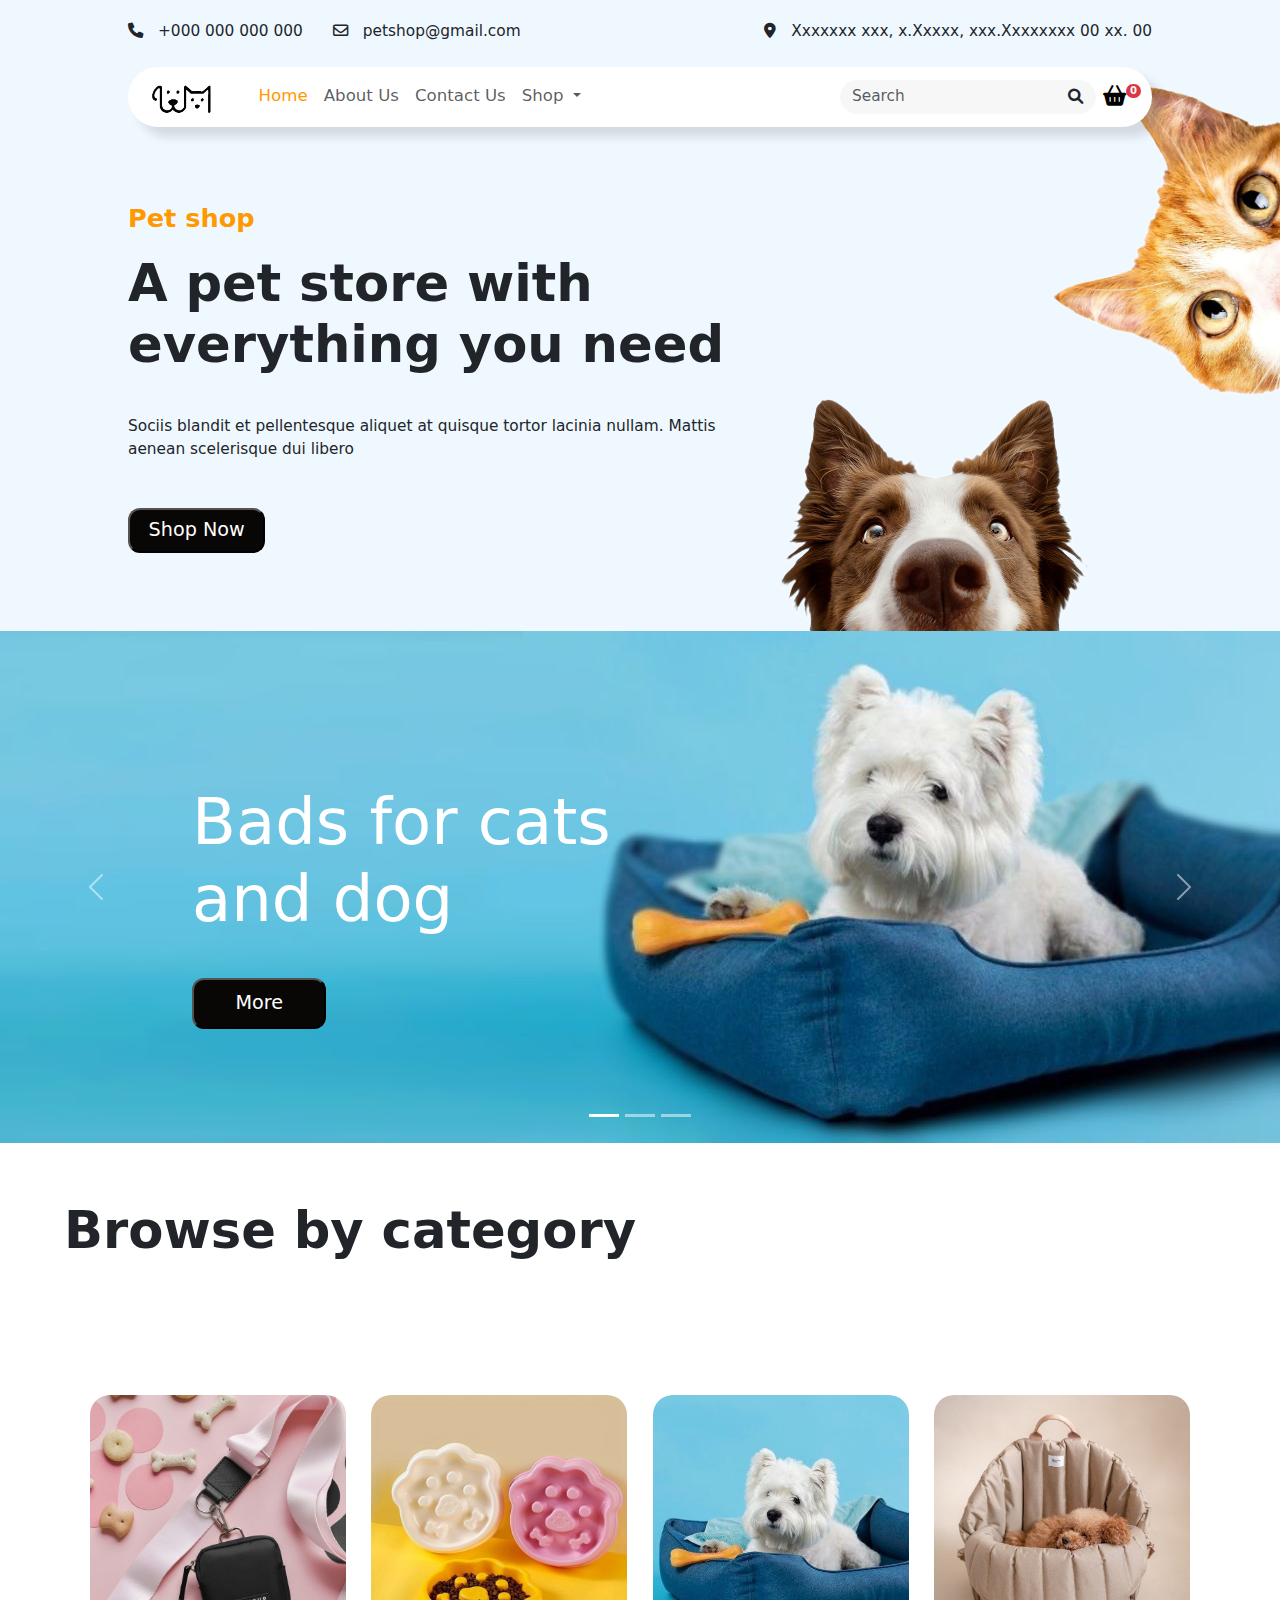
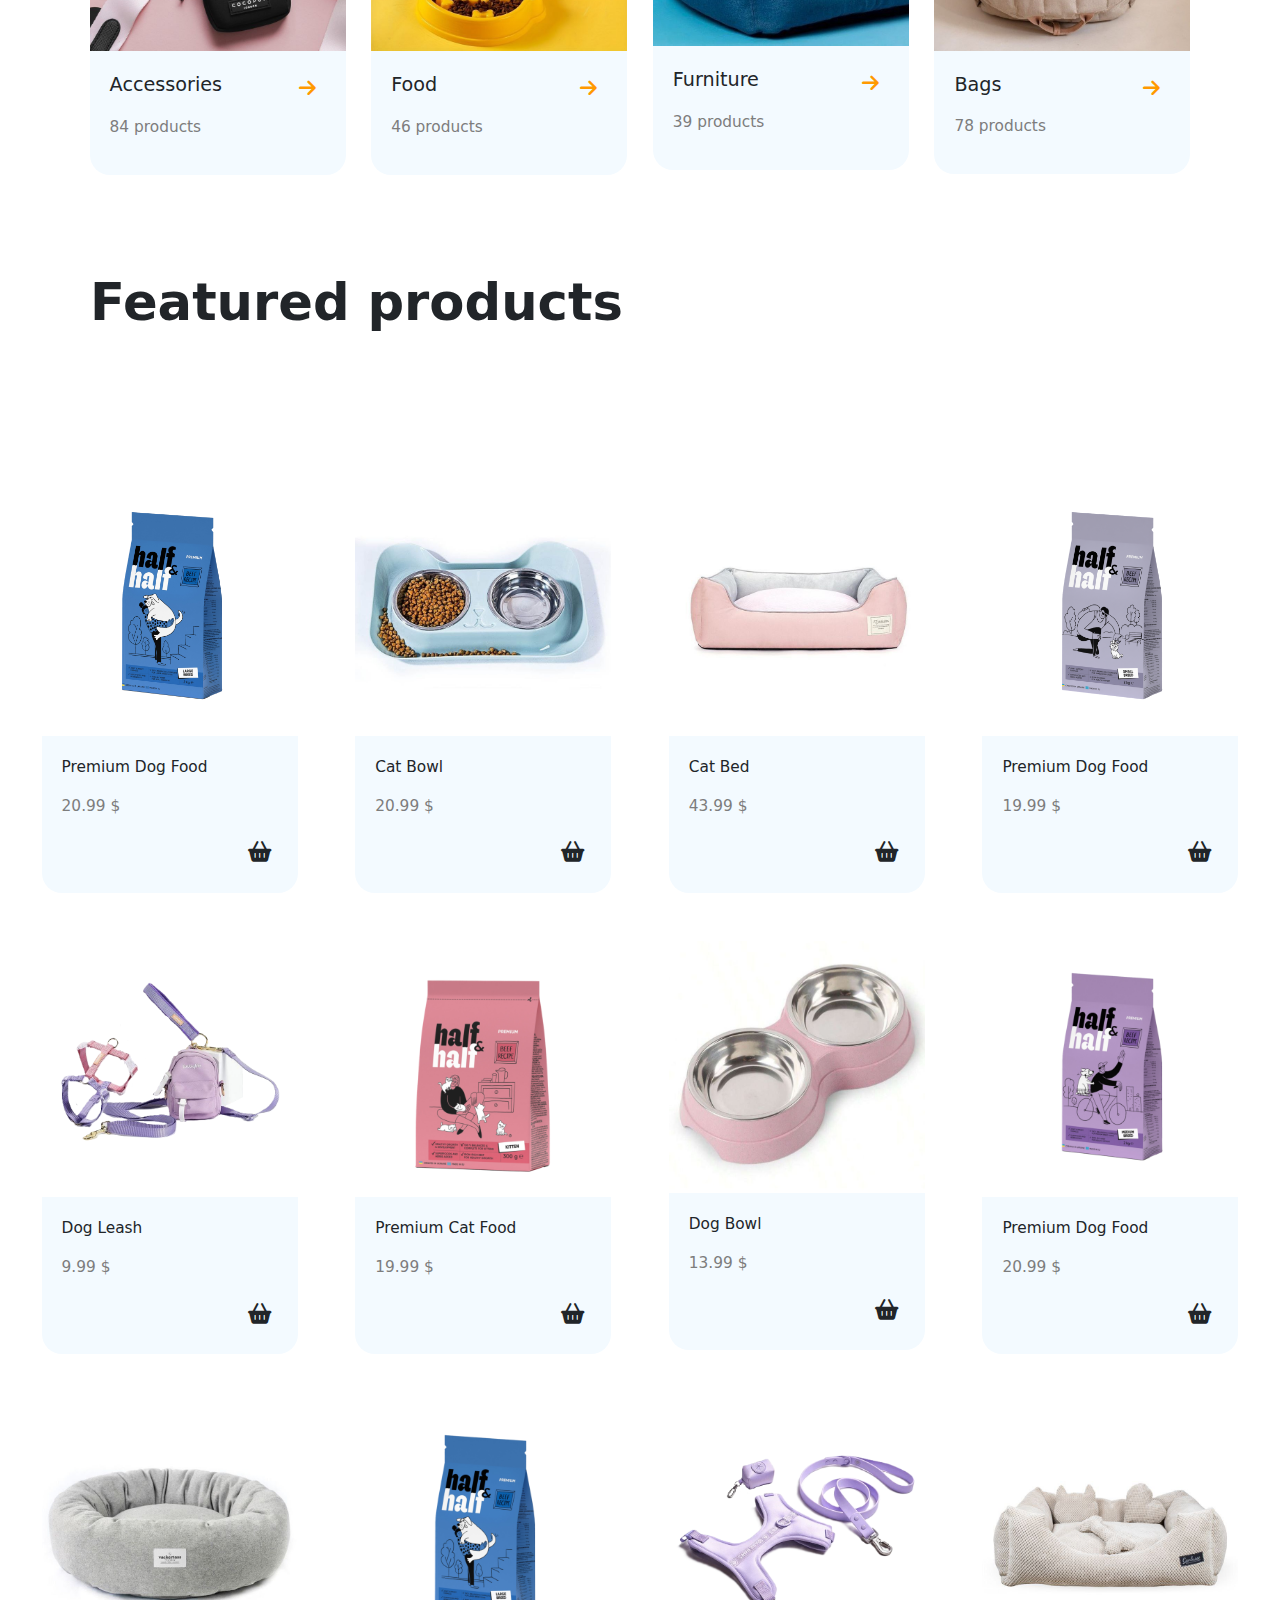
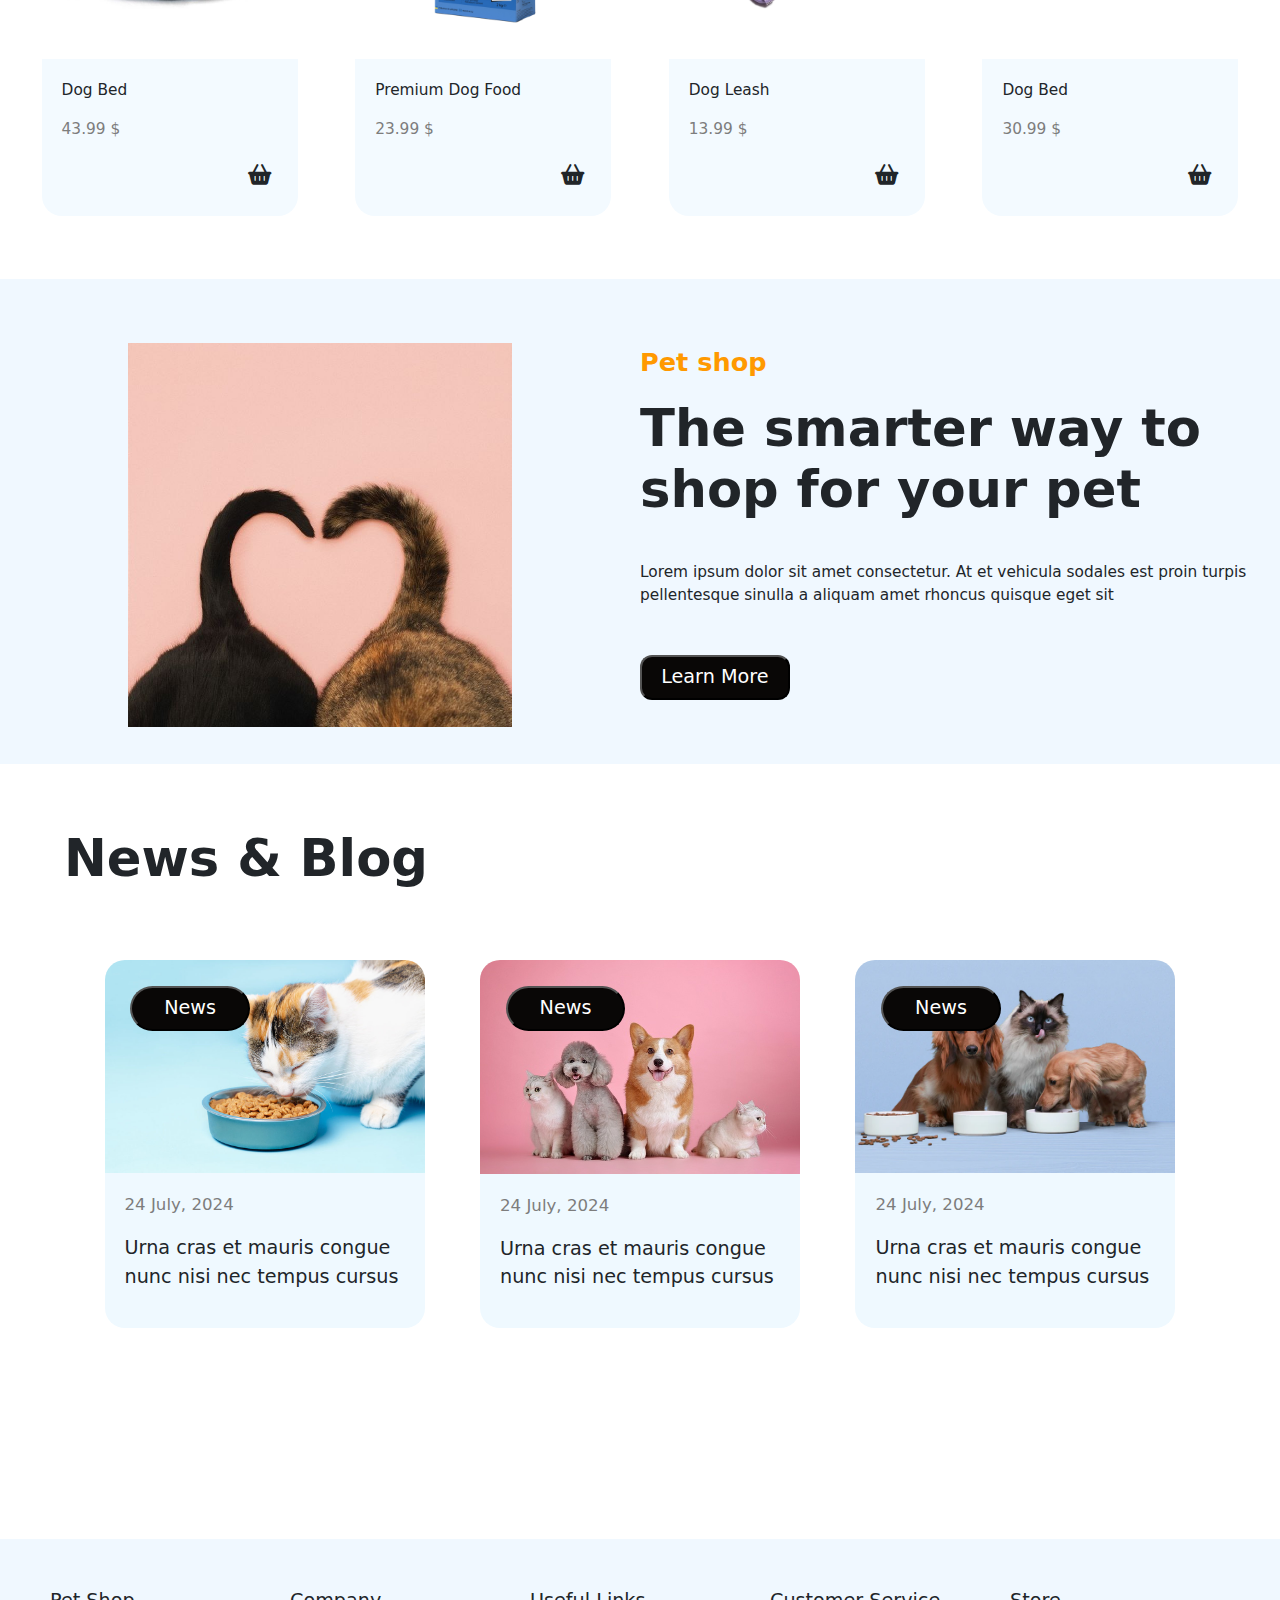
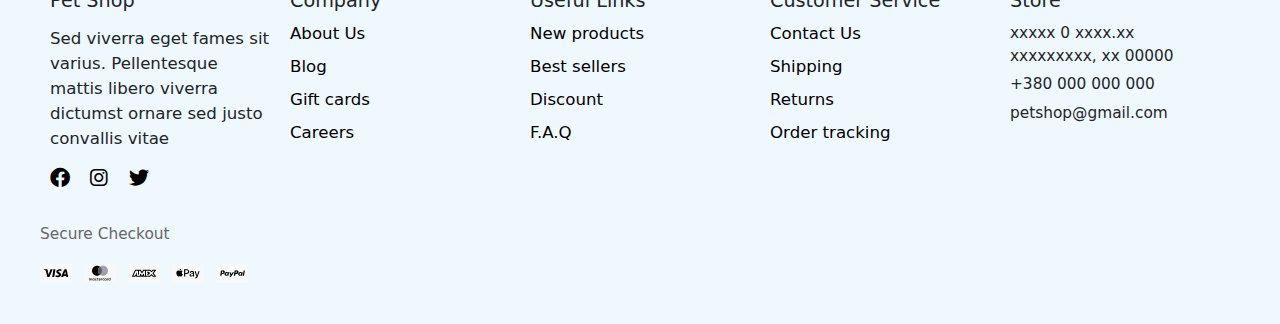
<file: index.html>
<!DOCTYPE html>
<html lang="en">

<head>
    <meta charset="UTF-8">
    <meta name="viewport" content="width=device-width, initial-scale=1.0">
    <title>PetShop</title>
    <link rel="shortcut icon" href="img/icon.png" type="image/png">
    <link href="https://cdn.jsdelivr.net/npm/bootstrap@5.3.3/dist/css/bootstrap.min.css" rel="stylesheet"
        integrity="sha384-QWTKZyjpPEjISv5WaRU9OFeRpok6YctnYmDr5pNlyT2bRjXh0JMhjY6hW+ALEwIH" crossorigin="anonymous">
    <link rel="stylesheet" href="css/style.css">
    <link rel="stylesheet" href="https://cdnjs.cloudflare.com/ajax/libs/font-awesome/6.0.0/css/all.min.css" />
</head>

<body>
    <!--Header-->
    <header class="header">
        <div class="first_header">
            <div class="first_header1">
                <p class="phone"><i class="fa-solid fa-phone"></i>+000 000 000 000</p>
                <p class="envelope"><i class="fa-regular fa-envelope"></i>petshop@gmail.com</p>
            </div>
            <div class="first_header2">
                <p class="location"><i class="fa-solid fa-location-dot"></i>Xxxxxxx xxx, x.Xxxxx, xxx.Xxxxxxxx 00 xx. 00
                </p>
            </div>
        </div>
        <nav class="navbar navbar-expand-lg">
            <div class="container-fluid">
                <img class="navbar-brand" href="index.html" src="img/logopet.png" alt="PetShop">
                <button class="navbar-toggler" type="button" data-bs-toggle="collapse"
                    data-bs-target="#navbarSupportedContent" aria-controls="navbarSupportedContent"
                    aria-expanded="false" aria-label="Toggle navigation">
                    <span class="navbar-toggler-icon"></span>
                </button>
                <div class="collapse navbar-collapse " id="navbarSupportedContent">
                    <ul class="navbar-nav me-auto mb-2 mb-lg-0">
                        <li class="nav-item">
                            <a class="home_btn nav-link nav_link activ" aria-current="page" href="index.html">Home</a>
                        </li>
                        <li class="nav-item">
                            <a class="nav-link nav_link" href="about.html">About Us</a>
                        </li>
                        <li class="nav-item">
                            <a class="nav-link nav_link" href="contact.html">Contact Us</a>
                        </li>
                        <li class="nav-item dropdown ">
                            <a class="nav-link dropdown-toggle nav_link" href="#" role="button"
                                data-bs-toggle="dropdown" aria-expanded="false">
                                Shop
                            </a>
                            <ul class="dropdown-menu">
                                <li><a class="dropdown-item" href="#">For cat</a></li>
                                <li><a class="dropdown-item" href="#">For dog</a></li>
                                <li>
                                    <hr class="dropdown-divider">
                                </li>
                                <li><a class="dropdown-item" href="#">For other pet</a></li>
                            </ul>
                        </li>
                    </ul>
                    <div class="search_form_basket">
                        <form class="d-flex search_form" role="search">
                            <input class="form-control me-2 search_placeholder " type="search" placeholder="Search"
                                aria-label="Search">
                            <button class="btn btn_search" type="submit"><i
                                    class="fa-solid fa-magnifying-glass "></i></button>
                        </form>
                        <button class="nav-item basket " id="cartBtn">
                            <i class="fa-solid fa-basket-shopping fa-lg"></i>
                            <span class="position-absolute top-10 start-90 badge text-light text-bg-danger rounded-pill cart-counter">0</span>
                        </button>
                    </div>
                </div>
            </div>
        </nav>
    </header>
    <main>
        <!--Pet shop-->
        <div>
            <div class="block1">
                <div class="text_block1">
                    <p class="p_block1_orange">Pet shop</p>
                    <h1 class="h1 h1_block1">A pet store with everything you need</h1>
                    <p class="p_block1">Sociis blandit et pellentesque aliquet at quisque tortor lacinia nullam. Mattis
                        aenean scelerisque dui libero</p>
                    <button class="button_block1">Shop Now</button>
                </div>
                <div class="img_block1_container">
                    <img class="img1_block1" src="img/cat.png" alt="">
                    <img class="img2_block1" src="img/dog.png" alt="">
                </div>
            </div>
        </div>
        <!--Carousel-->
        <div id="carouselExampleIndicators" class="carousel slide">
            <div class="carousel-indicators">
                <button type="button" data-bs-target="#carouselExampleIndicators" data-bs-slide-to="0" class="active"
                    aria-current="true" aria-label="Slide 1"></button>
                <button type="button" data-bs-target="#carouselExampleIndicators" data-bs-slide-to="1"
                    aria-label="Slide 2"></button>
                <button type="button" data-bs-target="#carouselExampleIndicators" data-bs-slide-to="2"
                    aria-label="Slide 3"></button>
            </div>
            <div class="carousel-inner">
                <div class="carousel-item active">
                    <img src="img/carousel_image1.png" class="d-block w-100" alt="...">
                    <div class="carousel-caption carousel_label">
                        <h1>Bads for cats and dog</h1>
                        <button class="button_carousel button_block1">More</button>
                    </div>
                </div>
                <div class="carousel-item">
                    <img src="img/carousel_image2.png" class="d-block w-100" alt="...">
                    <div class="carousel-caption carousel_label">
                        <h1>Food for cats and dog</h1>
                        <button class="button_carousel button_block1">More</button>
                    </div>
                </div>
                <div class="carousel-item">
                    <img src="img/carousel_image3.png" class="d-block w-100" alt="...">
                </div>
            </div>
            <button class="carousel-control-prev" type="button" data-bs-target="#carouselExampleIndicators"
                data-bs-slide="prev">
                <span class="carousel-control-prev-icon" aria-hidden="true"></span>
                <span class="visually-hidden">Previous</span>
            </button>
            <button class="carousel-control-next" type="button" data-bs-target="#carouselExampleIndicators"
                data-bs-slide="next">
                <span class="carousel-control-next-icon" aria-hidden="true"></span>
                <span class="visually-hidden">Next</span>
            </button>
        </div>
        <!--Card category-->
        <div class="category">
            <h1 class="h1 h1_category">Browse by category</h1>
            <div class="cards">
                <div class='card'>
                    <img class='card-img' src='img/accessories.png' alt=''>
                    <div class="card-information">
                        <p class='text-card'>Accessories <a class="btn_more" href="#"><i
                                    class="fa-solid fa-arrow-right"></i></a></p>
                        <p class='products-number-card'>84 products</p>
                    </div>
                </div>
                <div class='card'>
                    <img class='card-img' src='img/food.png' alt=''>
                    <div class="card-information">
                        <p class='text-card'>Food <a class="btn_more" href="#"><i
                                    class="fa-solid fa-arrow-right"></i></a></p>
                        <p class='products-number-card'>46 products</p>
                    </div>
                </div>
                <div class='card'>
                    <img class='card-img' src='img/furniture.jpg' alt=''>
                    <div class="card-information">
                        <p class='text-card'>Furniture <a class="btn_more" href="#"><i
                                    class="fa-solid fa-arrow-right"></i></a></p>
                        <p class='products-number-card'>39 products</p>
                    </div>
                </div>
                <div class='card'>
                    <img class='card-img' src='img/bags.jpg' alt=''>
                    <div class="card-information">
                        <p class='text-card'>Bags <a class="btn_more" href="#"><i
                                    class="fa-solid fa-arrow-right"></i></a></p>
                        <p class='products-number-card'>78 products</p>
                    </div>
                </div>
            </div>
        </div>

        <div class="featured_products">
            <h1 class="h1 h1_featured">Featured products</h1>
            <div class="products-list">
                <!--Тут вигружатимуться дані товарів з JS-->
            </div>
        </div>
        <div class="block2">
            <img class="img1_block2" src="img/cat_tails.jpg" alt="">
            <div class="text_block1 text_block2">
                <p class="p_block1_orange p_block2_orange">Pet shop</p>
                <h1 class="h1 h1_block1 h1_block2">The smarter way to shop for your pet</h1>
                <p class="p_block1 p_block2">Lorem ipsum dolor sit amet consectetur. At et vehicula sodales est proin
                    turpis pellentesque sinulla a aliquam amet rhoncus quisque eget sit</p>
                <button class="button_block1 button_block1">Learn More</button>
            </div>
        </div>
        <!--News-->
        <div class="news">
            <h1 class="h1">News & Blog</h1>
            <div class="cards_news cards_featured_products">
                <div class='card_news card_featured_products'>
                    <button class=" button_news">News</button>
                    <img class='card-img_news card-img_featured_products' src='img/catfoodblue.jpg' alt=''>
                    <div class="card-information_news card-information_featured_products">
                        <p class='date products-number-card'>24 July, 2024</p>
                        <p class='text-card'>Urna cras et mauris congue nunc nisi nec tempus cursus </p>
                    </div>
                </div>
                <div class='card_news card_featured_products'>
                    <button class=" button_news">News</button>
                    <img class='card-img_news card-img_featured_products' src='img/petsnews.jpg' alt=''>
                    <div class="card-information_news card-information_featured_products">
                        <p class='date products-number-card'>24 July, 2024</p>
                        <p class='text-card'>Urna cras et mauris congue nunc nisi nec tempus cursus </p>
                    </div>
                </div>
                <div class='card_news card_featured_products'>
                    <button class=" button_news">News</button>
                    <img class='card-img_news card-img_featured_products' src='img/news1.webp' alt=''>
                    <div class="card-information_news card-information_featured_products">
                        <p class='date products-number-card'>24 July, 2024</p>
                        <p class='text-card'>Urna cras et mauris congue nunc nisi nec tempus cursus </p>
                    </div>
                </div>

            </div>
        </div>
    </main>
    <!--Footer-->
    <footer>
        <div class="footer-container">
            <div class="footer-section brand">
                <h3>Pet Shop</h3>
                <p class="brand_p">Sed viverra eget fames sit varius. Pellentesque mattis libero viverra dictumst ornare sed justo
                    convallis vitae</p>
                <div class="social-icons">
                    <i class="fab fa-facebook"></i>
                    <i class="fab fa-instagram"></i>
                    <i class="fab fa-twitter"></i>
                </div>
            </div>

            <div class="footer-section">
                <h4>Company</h4>
                <ul>
                    <li><a href="#">About Us</a></li>
                    <li><a href="#">Blog</a></li>
                    <li><a href="#">Gift cards</a></li>
                    <li><a href="#">Careers</a></li>
                </ul>
            </div>

            <div class="footer-section">
                <h4>Useful Links</h4>
                <ul>
                    <li><a href="#">New products</a></li>
                    <li><a href="#">Best sellers</a></li>
                    <li><a href="#">Discount</a></li>
                    <li><a href="#">F.A.Q</a></li>
                </ul>
            </div>

            <div class="footer-section">
                <h4>Customer Service</h4>
                <ul>
                    <li><a href="#">Contact Us</a></li>
                    <li><a href="#">Shipping</a></li>
                    <li><a href="#">Returns</a></li>
                    <li><a href="#">Order tracking</a></li>
                </ul>
            </div>

            <div class="footer-section store-info">
                <h4>Store</h4>
                <p>xxxxx 0 xxxx.xx<br>xxxxxxxxx, xx 00000</p>
                <p>+380 000 000 000</p>
                <p>petshop@gmail.com</p>
            </div>
        </div>
        <div class="footer-bottom">
            <div class="payment-methods">
                <p>Secure Checkout</p>
                <img src="img/payment-methods-global-l.svg">
            </div>
        </div>
    </footer>
    <script src="js/script.js"></script>
    <script src="js/cart.js"></script>
    <script src="https://cdn.jsdelivr.net/npm/bootstrap@5.3.3/dist/js/bootstrap.bundle.min.js"
        integrity="sha384-YvpcrYf0tY3lHB60NNkmXc5s9fDVZLESaAA55NDzOxhy9GkcIdslK1eN7N6jIeHz"
        crossorigin="anonymous"></script>
    <link rel="stylesheet" href="js/script.js">
</body>

</html>
</file>
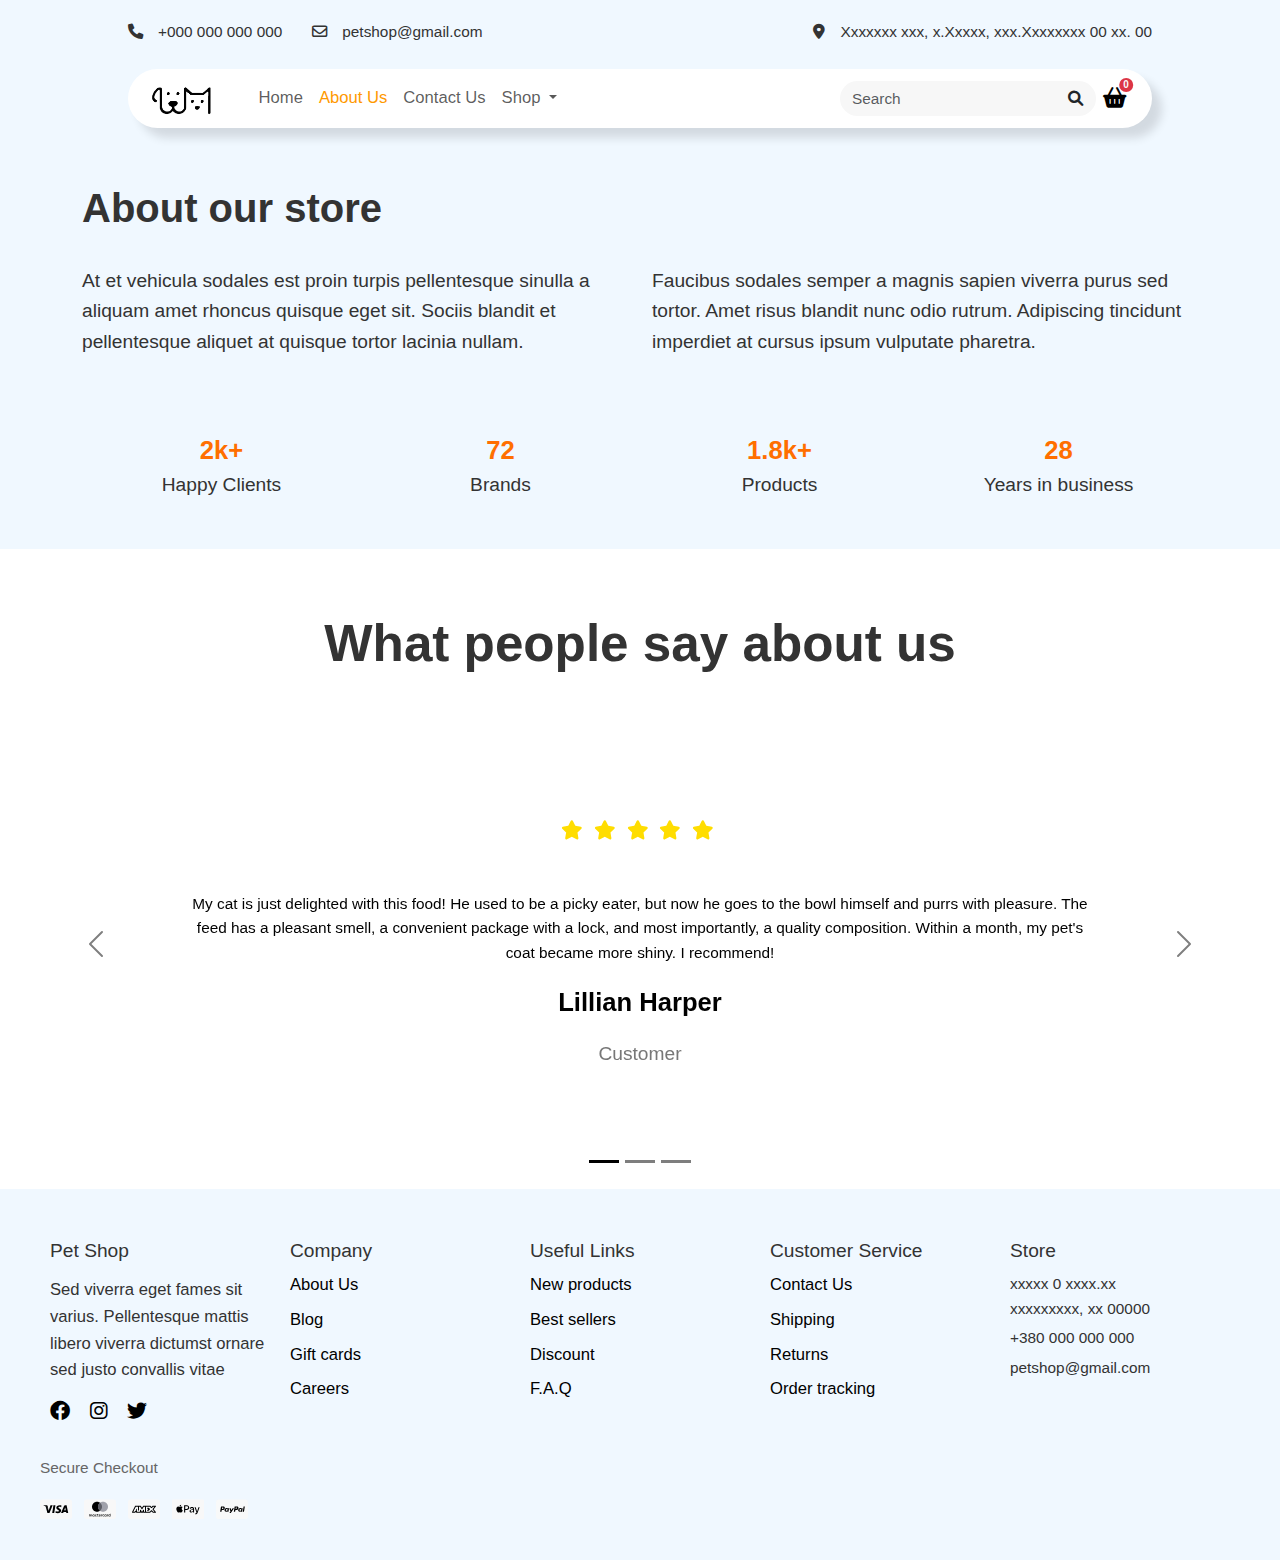
<file: about.html>
<!DOCTYPE html>
<html lang="en">

<head>
    <meta charset="UTF-8">
    <meta name="viewport" content="width=device-width, initial-scale=1.0">
    <title>PetShop</title>
    <link rel="shortcut icon" href="img/icon.png" type="image/png">
    <link href="https://cdn.jsdelivr.net/npm/bootstrap@5.3.3/dist/css/bootstrap.min.css" rel="stylesheet"
        integrity="sha384-QWTKZyjpPEjISv5WaRU9OFeRpok6YctnYmDr5pNlyT2bRjXh0JMhjY6hW+ALEwIH" crossorigin="anonymous">
    <link rel="stylesheet" href="css/style.css">
    <link rel="stylesheet" href="https://cdnjs.cloudflare.com/ajax/libs/font-awesome/6.0.0/css/all.min.css" />
</head>

<body class="body">
    <header class="header">
        <div class="first_header">
            <div class="first_header1">
                <p class="phone"><i class="fa-solid fa-phone"></i>+000 000 000 000</p>
                <p class="envelope"><i class="fa-regular fa-envelope"></i>petshop@gmail.com</p>
            </div>
            <div class="first_header2">
                <p class="location"><i class="fa-solid fa-location-dot"></i>Xxxxxxx xxx, x.Xxxxx, xxx.Xxxxxxxx 00 xx. 00
                </p>
            </div>
        </div>
        <nav class="navbar navbar-expand-lg">
            <div class="container-fluid">
                <img class="navbar-brand" href="index.html" src="img/logopet.png" alt="PetShop">
                <button class="navbar-toggler" type="button" data-bs-toggle="collapse"
                    data-bs-target="#navbarSupportedContent" aria-controls="navbarSupportedContent"
                    aria-expanded="false" aria-label="Toggle navigation">
                    <span class="navbar-toggler-icon"></span>
                </button>
                <div class="collapse navbar-collapse " id="navbarSupportedContent">
                    <ul class="navbar-nav me-auto mb-2 mb-lg-0">
                        <li class="nav-item">
                            <a class="home_btn nav-link nav_link " aria-current="page" href="index.html">Home</a>
                        </li>
                        <li class="nav-item">
                            <a class="nav-link nav_link activ" href="about.html">About Us</a>
                        </li>
                        <li class="nav-item">
                            <a class="nav-link nav_link" href="contact.html">Contact Us</a>
                        </li>
                        <li class="nav-item dropdown ">
                            <a class="nav-link dropdown-toggle nav_link" href="#" role="button"
                                data-bs-toggle="dropdown" aria-expanded="false">
                                Shop
                            </a>
                            <ul class="dropdown-menu">
                                <li><a class="dropdown-item" href="">For cat</a></li>
                                <li><a class="dropdown-item" href="">For dog</a></li>
                                <li>
                                    <hr class="dropdown-divider">
                                </li>
                                <li><a class="dropdown-item" href="">For other pet</a></li>
                            </ul>
                        </li>
                    </ul>
                    <div class="search_form_basket">
                        <form class="d-flex search_form" role="search">
                            <input class="form-control me-2 search_placeholder " type="search" placeholder="Search"
                                aria-label="Search">
                            <button class="btn btn_search" type="submit"><i
                                    class="fa-solid fa-magnifying-glass "></i></button>
                        </form>
                        <button class="nav-item basket " id="cartBtn">
                            <i class="fa-solid fa-basket-shopping fa-lg"></i>
                            <span class="position-absolute top-10 start-90 translate-middle badge text-light text-bg-danger rounded-pill">0</span>
                        </button>
                    </div>
                </div>
            </div>
        </nav>
    </header>
    <section class="about-store" style="background-color: aliceblue;">
        <div class="container py-5">
            <h1 style="margin-bottom: 3%;font-weight: 600;">About our store</h1>
            <div class="row">
                <div class="col-md-6">
                    <p style="font-size: 1.5vw;">
                        At et vehicula sodales est proin turpis pellentesque sinulla a aliquam amet rhoncus
                        quisque eget sit. Sociis blandit et pellentesque aliquet at quisque tortor lacinia nullam.
                        
                    </p>
                </div>
                <div class="col-md-6">
                    <p style="font-size: 1.5vw;">
                        Faucibus sodales semper a magnis sapien viverra purus sed
                        tortor. Amet risus blandit nunc odio rutrum. Adipiscing tincidunt imperdiet at cursus ipsum
                        vulputate pharetra.
                    </p>
                </div>
            </div>
            <div class=" text-center stats" style="flex-wrap:nowrap;font-size:1.5vw;display: flex;margin-top: 5%;">
                <div class="col-md-3 p"><span style="font-size: 2vw;">2k+</span><br>Happy Clients</div>
                <div class="col-md-3"><span style="font-size: 2vw;">72</span><br>Brands</div>
                <div class="col-md-3"><span style="font-size: 2vw;">1.8k+</span><br>Products</div>
                <div class="col-md-3"><span style="font-size: 2vw;">28</span><br>Years in business</div>
            </div>
        </div>
    </section>
<section>
    <h2 class="h1 text-center mb-4" style="margin-top: 5%;">What people say about us</h2>
    <div id="carouselExampleDark" class="carousel carousel-dark slide" >
        <div class="carousel-indicators">
          <button type="button" data-bs-target="#carouselExampleDark" data-bs-slide-to="0" class="active" aria-current="true" aria-label="Slide 1"></button>
          <button type="button" data-bs-target="#carouselExampleDark" data-bs-slide-to="1" aria-label="Slide 2"></button>
          <button type="button" data-bs-target="#carouselExampleDark" data-bs-slide-to="2" aria-label="Slide 3"></button>
        </div>
        <div class="carousel-inner">
          <div class="carousel-item active"  style="margin-bottom:5vw;" data-bs-interval="10000">
            <img src="img/about.png" class="d-block w-100" alt="...">
            <div class="carousel-caption d-none d-md-block">
              <h5>
                <i class="fa-solid fa-star"></i>
                <i class="fa-solid fa-star"></i>
                <i class="fa-solid fa-star"></i>
                <i class="fa-solid fa-star"></i>
                <i class="fa-solid fa-star"></i>
            </h5>
              <p class="feedback">My cat is just delighted with this food! He used to be a picky eater, but now he goes to the bowl himself and purrs with pleasure. The feed has a pleasant smell, a convenient package with a lock, and most importantly, a quality composition. Within a month, my pet's coat became more shiny. I recommend!</p>
                <p class="name" >Lillian Harper</p>
                <p class="customer">Customer</p>
            </div>
          </div>
          <div class="carousel-item" style="margin-bottom:5vw;" data-bs-interval="2000">
            <img src="img/about.png" class="d-block w-100" alt="...">
            <div class="carousel-caption d-none d-md-block">
              <h5>
                <i class="fa-solid fa-star"></i>
                <i class="fa-solid fa-star"></i>
                <i class="fa-solid fa-star"></i>
                <i class="fa-solid fa-star"></i>
                <i class="fa-solid fa-star"></i>
            </h5>
              <p class="feedback">This is the best filler I have ever bought! It perfectly absorbs odors, does not create dust and is easily disposed of. The cat quickly got used to it, and now the house is always clean and there is no unpleasant smell. The price is a little higher than the competition, but the quality justifies the cost. I will definitely buy more!</p>
                <p class="name" >Jameson Caldwell</p>
                <p class="customer">Customer</p>
            </div>
          </div>
          <div class="carousel-item" style="margin-bottom:5vw;">
            <img src="img/about.png" class="d-block w-100" alt="...">
            <div class="carousel-caption d-none d-md-block">
              <h5>
                <i class="fa-solid fa-star"></i>
                <i class="fa-solid fa-star"></i>
                <i class="fa-solid fa-star"></i>
                <i class="fa-solid fa-star"></i>
                <i class="fa-solid fa-star"></i>
            </h5>
              <p class="feedback">A very convenient toy that is ideal for active walks with the dog. My labrador loves to carry it and bring it back. The ball bounces well, and the rope makes it easy to hold. The only downside is that the rope can wear out quickly for large dogs, but it's worth it for the price.</p>
                <p class="name" >Eleanor Whitmore</p>
                <p class="customer">Customer</p>
            </div>
          </div>
        </div>
        <button class="carousel-control-prev" type="button" data-bs-target="#carouselExampleDark" data-bs-slide="prev">
          <span class="carousel-control-prev-icon" aria-hidden="true"></span>
          <span class="visually-hidden">Previous</span>
        </button>
        <button class="carousel-control-next" type="button" data-bs-target="#carouselExampleDark" data-bs-slide="next">
          <span class="carousel-control-next-icon" aria-hidden="true"></span>
          <span class="visually-hidden">Next</span>
        </button>
      </div>
</section>
            
    <footer>
        <div class="footer-container">
            <div class="footer-section brand">
                <h3>Pet Shop</h3>
                <p class="brand_p">Sed viverra eget fames sit varius. Pellentesque mattis libero viverra dictumst ornare
                    sed justo
                    convallis vitae</p>
                <div class="social-icons">
                    <i class="fab fa-facebook"></i>
                    <i class="fab fa-instagram"></i>
                    <i class="fab fa-twitter"></i>
                </div>
            </div>

            <div class="footer-section">
                <h4>Company</h4>
                <ul>
                    <li><a href="#">About Us</a></li>
                    <li><a href="#">Blog</a></li>
                    <li><a href="#">Gift cards</a></li>
                    <li><a href="#">Careers</a></li>
                </ul>
            </div>

            <div class="footer-section">
                <h4>Useful Links</h4>
                <ul>
                    <li><a href="#">New products</a></li>
                    <li><a href="#">Best sellers</a></li>
                    <li><a href="#">Discount</a></li>
                    <li><a href="#">F.A.Q</a></li>
                </ul>
            </div>

            <div class="footer-section">
                <h4>Customer Service</h4>
                <ul>
                    <li><a href="#">Contact Us</a></li>
                    <li><a href="#">Shipping</a></li>
                    <li><a href="#">Returns</a></li>
                    <li><a href="#">Order tracking</a></li>
                </ul>
            </div>

            <div class="footer-section store-info">
                <h4>Store</h4>
                <p>xxxxx 0 xxxx.xx<br>xxxxxxxxx, xx 00000</p>
                <p>+380 000 000 000</p>
                <p>petshop@gmail.com</p>
            </div>
        </div>
        <div class="footer-bottom">
            <div class="payment-methods">
                <p>Secure Checkout</p>
                <img src="img/payment-methods-global-l.svg">
            </div>
        </div>
    </footer>
    <script src="js/script.js"></script>
    <script src="js/cart.js"></script>
    <script src="https://cdn.jsdelivr.net/npm/bootstrap@5.3.3/dist/js/bootstrap.bundle.min.js"
        integrity="sha384-YvpcrYf0tY3lHB60NNkmXc5s9fDVZLESaAA55NDzOxhy9GkcIdslK1eN7N6jIeHz"
        crossorigin="anonymous"></script>
    <link rel="stylesheet" href="js/script.js">
</body>

</html>
</file>
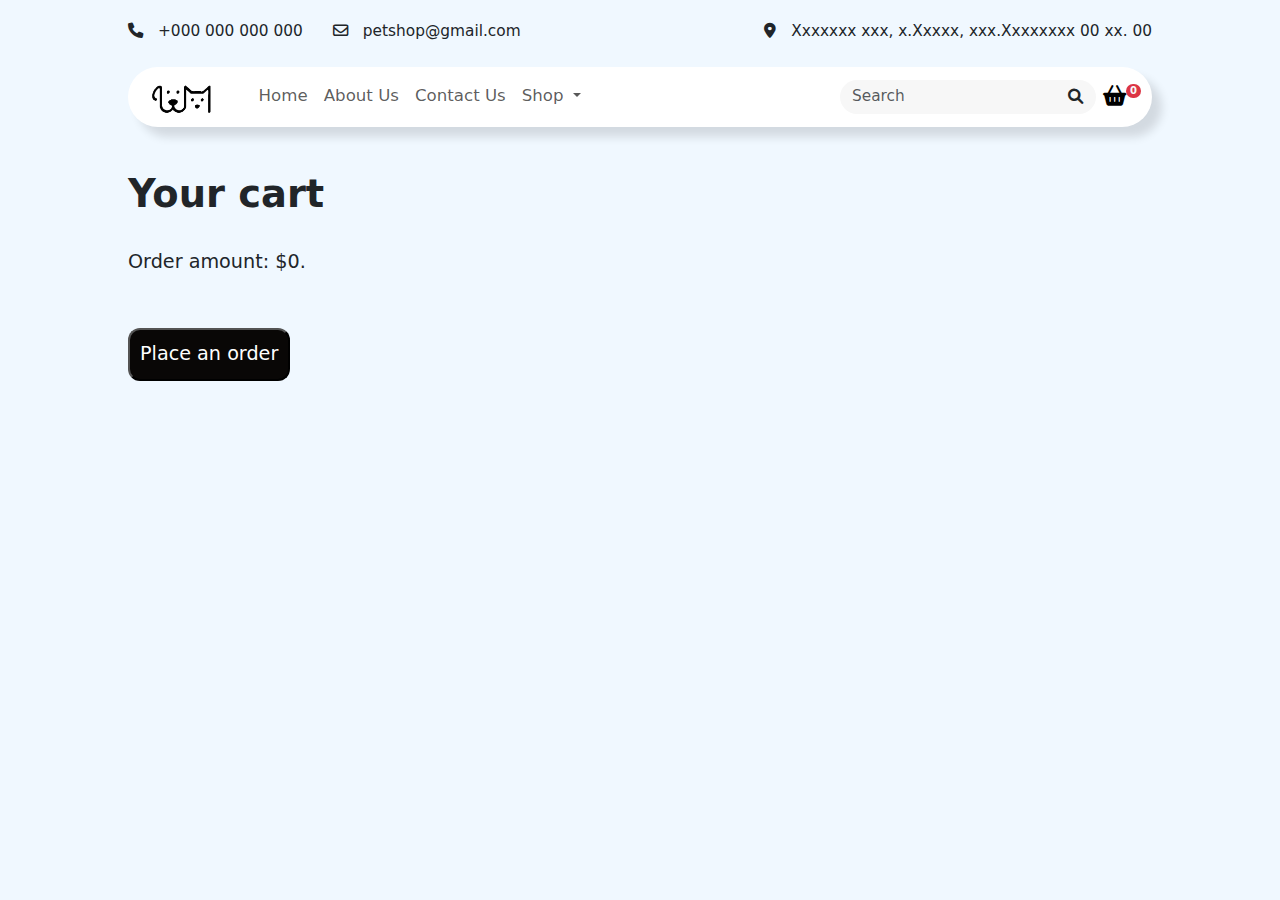
<file: cart.html>
<!DOCTYPE html>
<html lang="en">

<head>
    <meta charset="UTF-8">
    <meta name="viewport" content="width=device-width, initial-scale=1.0">
    <title>PetShop</title>
    <link rel="shortcut icon" href="img/icon.png" type="image/png">
    <link href="https://cdn.jsdelivr.net/npm/bootstrap@5.3.3/dist/css/bootstrap.min.css" rel="stylesheet"
        integrity="sha384-QWTKZyjpPEjISv5WaRU9OFeRpok6YctnYmDr5pNlyT2bRjXh0JMhjY6hW+ALEwIH" crossorigin="anonymous">
    <link rel="stylesheet" href="css/style.css">
    <link rel="stylesheet" href="css/cart.css">
    <link rel="stylesheet" href="https://cdnjs.cloudflare.com/ajax/libs/font-awesome/6.0.0/css/all.min.css" />
</head>

<body>
    <!--Header-->
    <header class="header">
        <div class="first_header">
            <div class="first_header1">
                <p class="phone"><i class="fa-solid fa-phone"></i>+000 000 000 000</p>
                <p class="envelope"><i class="fa-regular fa-envelope"></i>petshop@gmail.com</p>
            </div>
            <div class="first_header2">
                <p class="location"><i class="fa-solid fa-location-dot"></i>Xxxxxxx xxx, x.Xxxxx, xxx.Xxxxxxxx 00 xx. 00
                </p>
            </div>
        </div>
        <nav class="navbar navbar-expand-lg">
            <div class="container-fluid">
                <img class="navbar-brand" href="index.html" src="img/logopet.png" alt="PetShop">
                <button class="navbar-toggler" type="button" data-bs-toggle="collapse"
                    data-bs-target="#navbarSupportedContent" aria-controls="navbarSupportedContent"
                    aria-expanded="false" aria-label="Toggle navigation">
                    <span class="navbar-toggler-icon"></span>
                </button>
                <div class="collapse navbar-collapse " id="navbarSupportedContent">
                    <ul class="navbar-nav me-auto mb-2 mb-lg-0">
                        <li class="nav-item">
                            <a class="home_btn nav-link nav_link" aria-current="page" href="index.html">Home</a>
                        </li>
                        <li class="nav-item">
                            <a class="nav-link nav_link" href="about.html">About Us</a>
                        </li>
                        <li class="nav-item">
                            <a class="nav-link nav_link" href="contact.html">Contact Us</a>
                        </li>
                        <li class="nav-item dropdown ">
                            <a class="nav-link dropdown-toggle nav_link" href="#" role="button"
                                data-bs-toggle="dropdown" aria-expanded="false">
                                Shop
                            </a>
                            <ul class="dropdown-menu">
                                <li><a class="dropdown-item" href="#">For cat</a></li>
                                <li><a class="dropdown-item" href="#">For dog</a></li>
                                <li>
                                    <hr class="dropdown-divider">
                                </li>
                                <li><a class="dropdown-item" href="#">For other pet</a></li>
                            </ul>
                        </li>
                    </ul>
                    <div class="search_form_basket">
                        <form class="d-flex search_form" role="search">
                            <input class="form-control me-2 search_placeholder " type="search" placeholder="Search"
                                aria-label="Search">
                            <button class="btn btn_search" type="submit"><i
                                    class="fa-solid fa-magnifying-glass "></i></button>
                        </form>
                        <button class="nav-item basket " id="cartBtn">
                            <i class="fa-solid fa-basket-shopping fa-lg"></i>
                            <span class="position-absolute top-10 start-90 badge text-light text-bg-danger rounded-pill cart-counter">0</span>
                        </button>
                    </div>
                </div>
            </div>
        </nav>
    </header>
    <main>
        <section class="cart py-4">
            <h1 class="">Your cart</h1>
            <div class="cart-items-list" id="cart-items">
                There are no products in the cart yet
            </div>
            <div class="order_amount">
                Order amount: $<span class="cart-total">0</span>.
            </div>
            <button id="orderBtn" class="button_block1 button">Place an order</button>
        </section>
        <section class="order">
            <h1 class="">Place an order</h1>
            <form class="order-form" action="" method="post">
                <div class="form-group0">
                    <label for="firstName">First name :</label>
                    <input class="form-control" type="text" id="firstName" name="firstName" required>
                </div>

                <div class="form-group0">
                    <label for="lastName">Last name :</label>
                    <input class="form-control" type="text" id="lastName" name="lastName" required>
                </div>

                <div class="form-group0">
                    <label for="email">E-mail :</label>
                    <input class="form-control" type="email" id="email" name="email" required>
                </div>

                <div class="form-group0">
                    <label for="phone">Phone number :</label>
                            <input class="form-control" type="tel" id="phone" name="phone" required>
                </div>

                <div class="form-group0">
                    <label for="deliveryMethod">Delivery:</label>
                            <select class="form-select" id="deliveryMethod" name="deliveryMethod" required>
                                <option value="standard">Nova Post</option>
                                <option value="express">Meest</option>
                                <option value="express">Ukrposhta</option>
                                <option value="express">Pickup</option>
                            </select>
                </div>

                <div class="form-group0">
                    <label for="address">Delivery address :</label>
                            <input class="form-control" type="text" id="address" name="address" required>
                </div>

                <div class="form-group0">
                    <label for="comment">Сomment :</label>
                            <textarea class="form-control" id="comment" name="comment" rows="4"></textarea>
                </div>
                <button type="submit" class="button button_block1">Submit</button>
            </form>
    </main>
    <script src="js/script.js"></script>
    <script src="js/cart.js"></script>
    <script src="https://cdn.jsdelivr.net/npm/bootstrap@5.3.3/dist/js/bootstrap.bundle.min.js"
        integrity="sha384-YvpcrYf0tY3lHB60NNkmXc5s9fDVZLESaAA55NDzOxhy9GkcIdslK1eN7N6jIeHz"
        crossorigin="anonymous"></script>
    <link rel="stylesheet" href="js/script.js">
</body>

</html>
</file>
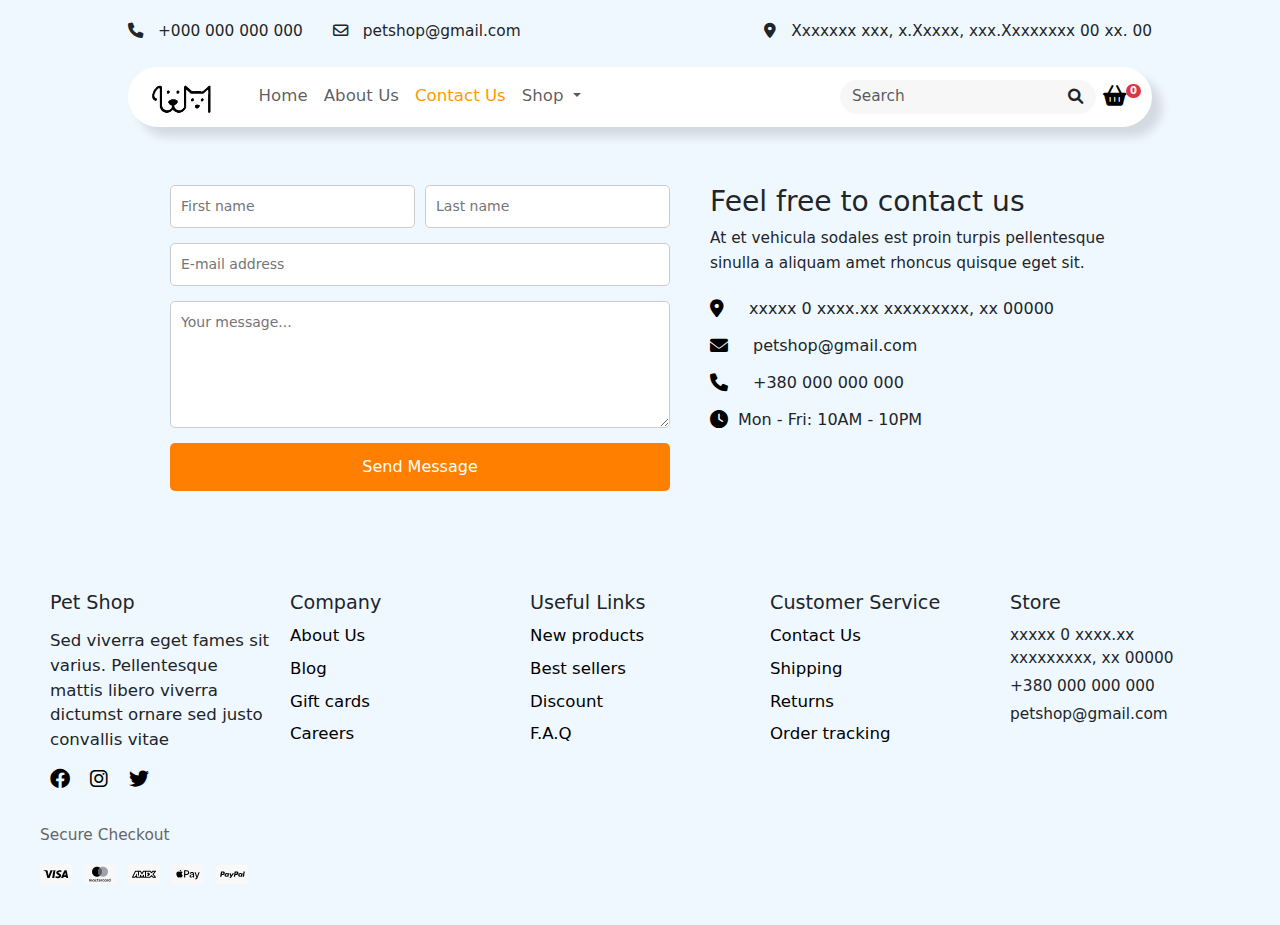
<file: contact.html>
<!DOCTYPE html>
<html lang="en">

<head>
    <meta charset="UTF-8">
    <meta name="viewport" content="width=device-width, initial-scale=1.0">
    <title>PetShop</title>
    <link rel="shortcut icon" href="img/icon.png" type="image/png">
    <link href="https://cdn.jsdelivr.net/npm/bootstrap@5.3.3/dist/css/bootstrap.min.css" rel="stylesheet"
        integrity="sha384-QWTKZyjpPEjISv5WaRU9OFeRpok6YctnYmDr5pNlyT2bRjXh0JMhjY6hW+ALEwIH" crossorigin="anonymous">
    <link rel="stylesheet" href="css/style.css">
    <link rel="stylesheet" href="https://cdnjs.cloudflare.com/ajax/libs/font-awesome/6.0.0/css/all.min.css" />
</head>

<body>
    <!--Header-->
    <header class="header">
        <div class="first_header">
            <div class="first_header1">
                <p class="phone"><i class="fa-solid fa-phone"></i>+000 000 000 000</p>
                <p class="envelope"><i class="fa-regular fa-envelope"></i>petshop@gmail.com</p>
            </div>
            <div class="first_header2">
                <p class="location"><i class="fa-solid fa-location-dot"></i>Xxxxxxx xxx, x.Xxxxx, xxx.Xxxxxxxx 00 xx. 00
                </p>
            </div>
        </div>
        <nav class="navbar navbar-expand-lg">
            <div class="container-fluid">
                <img class="navbar-brand" href="index.html" src="img/logopet.png" alt="PetShop">
                <button class="navbar-toggler" type="button" data-bs-toggle="collapse"
                    data-bs-target="#navbarSupportedContent" aria-controls="navbarSupportedContent"
                    aria-expanded="false" aria-label="Toggle navigation">
                    <span class="navbar-toggler-icon"></span>
                </button>
                <div class="collapse navbar-collapse " id="navbarSupportedContent">
                    <ul class="navbar-nav me-auto mb-2 mb-lg-0">
                        <li class="nav-item">
                            <a class="home_btn nav-link nav_link" aria-current="page" href="index.html">Home</a>
                        </li>
                        <li class="nav-item">
                            <a class="nav-link nav_link" href="about.html">About Us</a>
                        </li>
                        <li class="nav-item">
                            <a class="nav-link nav_link activ" href="contact.html">Contact Us</a>
                        </li>
                        <li class="nav-item dropdown ">
                            <a class="nav-link dropdown-toggle nav_link" href="#" role="button"
                                data-bs-toggle="dropdown" aria-expanded="false">
                                Shop
                            </a>
                            <ul class="dropdown-menu">
                                <li><a class="dropdown-item" href="#">For cat</a></li>
                                <li><a class="dropdown-item" href="#">For dog</a></li>
                                <li>
                                    <hr class="dropdown-divider">
                                </li>
                                <li><a class="dropdown-item" href="#">For other pet</a></li>
                            </ul>
                        </li>
                    </ul>
                    <div class="search_form_basket">
                        <form class="d-flex search_form" role="search">
                            <input class="form-control me-2 search_placeholder " type="search" placeholder="Search"
                                aria-label="Search">
                            <button class="btn btn_search" type="submit"><i
                                    class="fa-solid fa-magnifying-glass "></i></button>
                        </form>
                        <button class="nav-item basket " id="cartBtn">
                            <i class="fa-solid fa-basket-shopping fa-lg"></i>
                            <span
                                class="position-absolute top-10 start-90 badge text-light text-bg-danger rounded-pill cart-counter">0</span>
                        </button>
                    </div>
                </div>
            </div>
        </nav>
    </header>

    <section class="contact-section" style="background-color: aliceblue;">
        <div class="form-container">
            <form class="contact-form">
                <div class="form-group">
                    <input type="text" placeholder="First name" name="first_name" required>
                    <input type="text" placeholder="Last name" name="last_name" required>
                </div>
                <input type="email" placeholder="E-mail address" name="email" required>
                <textarea placeholder="Your message..." name="message" rows="5" required></textarea>
                <button type="submit">Send Message</button>
            </form>
        </div>
        <div class="contact-info">
            <h1 style="font-size: 2.2vw;">Feel free to contact us</h1>
            <p>At et vehicula sodales est proin turpis pellentesque sinulla a aliquam amet rhoncus quisque eget sit.</p>
            <ul>
                <li><span class="icon"><i class="fa-solid fa-location-dot"></i></span>xxxxx 0 xxxx.xx xxxxxxxxx, xx 00000</li>
                <li><span class="icon"><i class="fa-solid fa-envelope"></i></span>petshop@gmail.com</li>
                <li><span class="icon"><i class="fa-solid fa-phone"></i></span>+380 000 000 000</li>
                <li><span class="icon"><i class="fa-solid fa-clock"></i></span>Mon - Fri: 10AM - 10PM</li>
            </ul>
        </div>
    </section>
    <footer>
        <div class="footer-container">
            <div class="footer-section brand">
                <h3>Pet Shop</h3>
                <p class="brand_p">Sed viverra eget fames sit varius. Pellentesque mattis libero viverra dictumst ornare sed justo convallis vitae</p>
                <div class="social-icons">
                    <i class="fab fa-facebook"></i>
                    <i class="fab fa-instagram"></i>
                    <i class="fab fa-twitter"></i>
                </div>
            </div>

            <div class="footer-section">
                <h4>Company</h4>
                <ul>
                    <li><a href="#">About Us</a></li>
                    <li><a href="#">Blog</a></li>
                    <li><a href="#">Gift cards</a></li>
                    <li><a href="#">Careers</a></li>
                </ul>
            </div>

            <div class="footer-section">
                <h4>Useful Links</h4>
                <ul>
                    <li><a href="#">New products</a></li>
                    <li><a href="#">Best sellers</a></li>
                    <li><a href="#">Discount</a></li>
                    <li><a href="#">F.A.Q</a></li>
                </ul>
            </div>

            <div class="footer-section">
                <h4>Customer Service</h4>
                <ul>
                    <li><a href="#">Contact Us</a></li>
                    <li><a href="#">Shipping</a></li>
                    <li><a href="#">Returns</a></li>
                    <li><a href="#">Order tracking</a></li>
                </ul>
            </div>

            <div class="footer-section store-info">
                <h4>Store</h4>
                <p>xxxxx 0 xxxx.xx<br>xxxxxxxxx, xx 00000</p>
                <p>+380 000 000 000</p>
                <p>petshop@gmail.com</p>
            </div>
        </div>
        <div class="footer-bottom">
            <div class="payment-methods">
                <p>Secure Checkout</p>
                <img src="img/payment-methods-global-l.svg">
            </div>
        </div>
    </footer>
    <script src="js/script.js"></script>
    <script src="js/cart.js"></script>
    <script src="https://cdn.jsdelivr.net/npm/bootstrap@5.3.3/dist/js/bootstrap.bundle.min.js"
        integrity="sha384-YvpcrYf0tY3lHB60NNkmXc5s9fDVZLESaAA55NDzOxhy9GkcIdslK1eN7N6jIeHz"
        crossorigin="anonymous"></script>
    <link rel="stylesheet" href="js/script.js">
</body>

</html>
</file>
<file: css/style.css>
html {
    background-color: rgb(255, 255, 255);
}

.header {
    background-color: aliceblue;
    padding: 0% 10%;
}

.first_header {
    font-size: 1.2vw;
    padding-top: 20px;
    padding-bottom: 20px;
}

.first_header1 {
    display: flex;
    flex-direction: row;
    justify-content: flex-start;
    float: left;
}

.first_header2 {
    display: flex;
    flex-direction: row;
    justify-content: flex-end;
    float: right;
}

.fa-phone,
.fa-envelope,
.fa-location-dot {
    padding-right: 15px;
}

.phone {
    margin-right: 30px;
}

.container-fluid {
    width: 100%;
    background-color: #ffffff;
    border-radius: 40px;
    box-shadow: 10px 10px 10px rgba(0, 0, 0, 0.121);
}

.navbar {
    width: 100%;
}

p {
    font-size: 1.2vw;
}

.navbar-nav {
    padding: 5px;
    background-color: #ffffff;
    border-radius: 10px 10px;
}


.navbar-brand {
    width: 7vw;
    display: flex;
    align-self: center;
}

.nav_link {
    font-size: 1.3vw;
}

.nav_link:hover {
    color: #ff9900;
    border-bottom: #ff9900;
}

.activ {
    color: #ff9900;
    font-weight: 500;

}

.search_form_basket {
    display: flex;
    align-items: center;
    background-color: #ffffff;
    border-radius: 30px;
    padding: 7px;
}

.navbar-toggler {
    border-style: none;
}

.basket,
.buy {
    float: right;
    border-radius: 20px;
    padding: 7px;
    border: none;
    background: #00000000;
    font-size: 1.3vw;


}

.basket:hover {
    color: #ff9900;
}

.btn_search:hover {
    background-color: rgb(0, 1, 60);
    color: #ffffff;
    width: 0 auto;
}

.btn_search {
    border-radius: 50%;
    display: flex;
    align-items: center;
    font-size: 1.2vw;
}

.search_form {
    border-radius: 30px;
    height: 2.7vw;
    width: 20vw;
    background-color: rgb(247, 247, 247);
}


.search_placeholder {
    font-size: 1.2vw;
    border-style: none;
    background-color: #00000000;
}

.block1 {
    background-color: aliceblue;
    padding-top: 5%;
    padding-left: 10%;
    display: flex;
    justify-content: center;
    align-items: flex-start;
    flex: none;

}

.h1 {
    font-style: normal;
    font-weight: 700;
    font-size: 4vw;
}

.p_block1 {
    margin-top: 5%;
}

.text_block1 {
    display: flex;
    width: 70vw;
    flex-direction: column;
}

.img_block1_container {
    display: flex;
    width: 60vw;
    flex-direction: column;
    align-self: flex-end;
    justify-content: end;
    margin-top: -10%;
}

.img2_block1 {
    display: flex;
    align-self: flex-end;
    justify-content: end;
    width: 39vw;
    padding-right: 15vw;
}

.img1_block1 {
    display: flex;
    align-self: flex-end;
    justify-content: end;
    width: 18vw;
}

.p_block1_orange {
    font-weight: 700;
    font-size: 2vw;
    color: #ff9900;

}

.button_block1 {
    display: flex;
    flex-direction: row;
    justify-content: center;
    align-items: center;
    padding: 1% 3%;
    background: #090706;
    border-radius: 12px;
    color: #ffffff;
    width: fit-content;
    font-size: 1.5vw;
    margin-top: 5%;
    margin-bottom: 10%;
}

.button_carousel {
    align-self: center;
}


.category {
    background-color: rgb(255, 255, 255);
    padding-left: 5%;
    padding-right: 5%;
    padding-bottom: 10%;
}

.h1_category {
    padding-top: 5%;
}

.carousel_label {
    display: flex;
    flex-direction: column;
    align-items: flex-start;
    height: 70%;

}

.carousel_label h1 {
    width: 50%;
    font-size: 5vw;
    text-align: left;
}

.carousel_label button {
    align-self: start;
    width: 15%;
    padding: 1%;
    margin-top: 2.5vw;
}

.carousel-inner,
.carousel {
    align-items: flex-start;
}

.cards {
    display: flex;
    justify-content: space-around;
    flex-wrap: wrap;
    padding: 1vw;
}

.products-list,
.cards_featured_products {
    display: flex;
    justify-content: space-around;
    flex-wrap: wrap;
    padding: 1vw;
    margin-bottom: 10vw;
}



.card {
    margin-top: 10%;
    margin-bottom: 80px;
    width: 20vw;
    height: 20vw;
    border-radius: 30px;
    border: none;
    background-color: #ffffff;
}

.card-img {
    height: auto;
}

.card-img,
.card-img_featured_products {
    border-radius: 20px 20px 0px 0px;
    display: flex;
    align-items: center;
}


.button_block1:hover {
    background-color: #ff9900;
    border-color: #ff9900;
}

.h1_featured {
    padding-left: 90px;
}

.btn_more {
    display: flex;
    justify-content: end;
    text-decoration: none;
    float: right;
    align-items: center;
    padding: 7px;
    padding-left: 10px;
    padding-right: 10px;
    color: #ff9900;
}

.btn_more:hover {
    background-color: #ff9900;
    color: #ffffff;
    border-radius: 100px;
}

.card-information,
.card-information_featured_products {
    border-radius: 0px 0px 20px 20px;
    padding: 20px;
    background-color: rgb(239, 249, 255);
}

.card-information {
    background-color: #f3faff;
}

.card-img_news {
    width: 25vw;
}

.text-card {
    font-size: 1.5vw;
}

.title {
    font-size: 1.2vw;
    display: flex;
    flex-direction: row;
}

.products-number-card,
.price {
    color: #7d7d7d;
    font-size: 1.2vw;
}

.block2 {
    padding-top: 5%;
    background-color: aliceblue;
}

.badge {
    font-size: 10px;
    padding: 2px 4px;
}

.text_block2 {
    display: flex;
    width: 50%;
    justify-self: flex-end;
}

.img1_block2 {
    display: flex;
    width: 50%;
    padding-left: 10%;
    padding-right: 10%;
    justify-self: flex-start;
    float: left;
}

.selling_products,
.news {
    padding: 5% 5%;
    background-color: #ffffff;
    margin-bottom: 0.5vw;
}

.card_news {
    width: 25vw;
}

.navbar-toggler {
    width: 5vw;
    padding: 0;
    display: flex;
    align-self: flex-start;
}

.navbar-toggler-icon {
    width: 3vw;
}



.button_news {
    background-color: #090706;
    color: #ffffff;
    display: flex;
    border-radius: 30px;
    padding: 0.5vw 2.5vw;
    font-size: 1.5vw;
    position: absolute;
    margin: 2% 2%;

}

.date {
    font-size: 1.3vw;
}

.cards_news {
    margin-top: 5%;
}

footer {
    background-color: aliceblue;
    padding: 40px;
    font-size: 1.3vw;
    position: bottom 0;
}

.footer-container {
    display: flex;
    flex-wrap: wrap;
    justify-content: space-between;
}

.footer-section {
    flex: 1;
    margin: 10px;
    min-width: 150px;
}

.footer-section h4 {
    font-size: 1.5vw;
    margin-bottom: 10px;
}

.footer-section ul {
    list-style: none;
    padding: 0;
}

.footer-section ul li {
    margin-bottom: 8px;
}

.footer-section ul li a {
    color: #000;
    text-decoration: none;
}

.footer-section ul li a:hover {
    text-decoration: underline;
}

.brand h3 {
    font-size: 1.5vw;
    margin-bottom: 15px;
}

.brand p {
    font-size: 1.3vw;
}


.social-icons i {
    font-size: 20px;
    margin-right: 15px;
    color: #000;
}

.store-info p {
    margin: 5px 0;
}

.payment-icons img {
    width: 40px;
    margin-right: 10px;
}

.footer-bottom {
    width: 100%;
    display: flex;
    flex-direction: row;
    margin-top: 20px;
    font-size: 14px;
    color: #666;
}


.body {
    font-family: Arial, sans-serif;
    margin: 0;
    padding: 0;
    line-height: 1.6;
    color: #333;
}

.stats span {
    font-size: 1.5rem;
    font-weight: bold;
    color: #ff6f00;
}

.testimonials {
    background: #f9f9f9;
}

.testimonial-text {
    font-size: 1.1rem;
    font-style: italic;
    margin-bottom: 15px;
}

.author {
    font-weight: bold;
}

.author span {
    font-size: 0.9rem;
    color: #777;
}

.feedback {
    text-wrap: wrap;
}

.name {
    font-size: 2vw;
    font-weight: 600;
}

.customer {
    color: #777;
    font-size: 1.5vw;
}

.fa-star {
    color: #ffdd00;
    margin-bottom: 5%;
    font-size: 1.5vw;
    margin-right: 5px;
}


.contact-section {
    display: flex;
    justify-content: center;
    align-items: flex-start;
    padding: 50px 20px;
    gap: 40px;
    background-color: #fff;
}

.form-container {
    flex: 1;
    max-width: 500px;
}

.contact-form {
    display: flex;
    flex-direction: column;
    gap: 15px;
}

.form-group {
    display: flex;
    gap: 10px;
}

.contact-form input,
.contact-form textarea {
    width: 100%;
    padding: 10px;
    border: 1px solid #ccc;
    border-radius: 5px;
    font-size: 14px;
}

.contact-form button {
    background-color: #ff7f00;
    color: white;
    border: none;
    padding: 12px 20px;
    font-size: 16px;
    border-radius: 5px;
    cursor: pointer;
}

.contact-form button:hover {
    background-color: #e66d00;
}

.contact-info {
    flex: 1;
    max-width: 400px;
}

.contact-info h2 {
    font-size: 24px;
    margin-bottom: 15px;
}

.contact-info p {
    margin-bottom: 20px;
    line-height: 1.6;
}

.contact-info ul {
    list-style: none;
    padding: 0;
}

.contact-info li {
    display: flex;
    align-items: center;
    margin-bottom: 10px;
}

.contact-info .icon {
    margin-right: 10px;
    font-size: 18px;
    color: #000000;
}
</file>
<file: css/cart.css>
html{
    background-color: aliceblue;
}  

main{
    background-color: aliceblue;
    padding: 1% 10%;
}

h1{
    font-size: 3vw;
    font-weight: 700;
    margin-bottom: 3%;
}

.cart-items-list,.order_amount{
    font-size: 1.5vw;
    margin-bottom: 2%;
}

.form-group{
    margin: 1vw 0vw;
}

.button{
    padding: 10px;
}

label{
    font-size: 1.5vw;
    margin-bottom: 1%;
}

select{
    margin-top: 1%;
}

.order{
    display: none;
}
</file>
